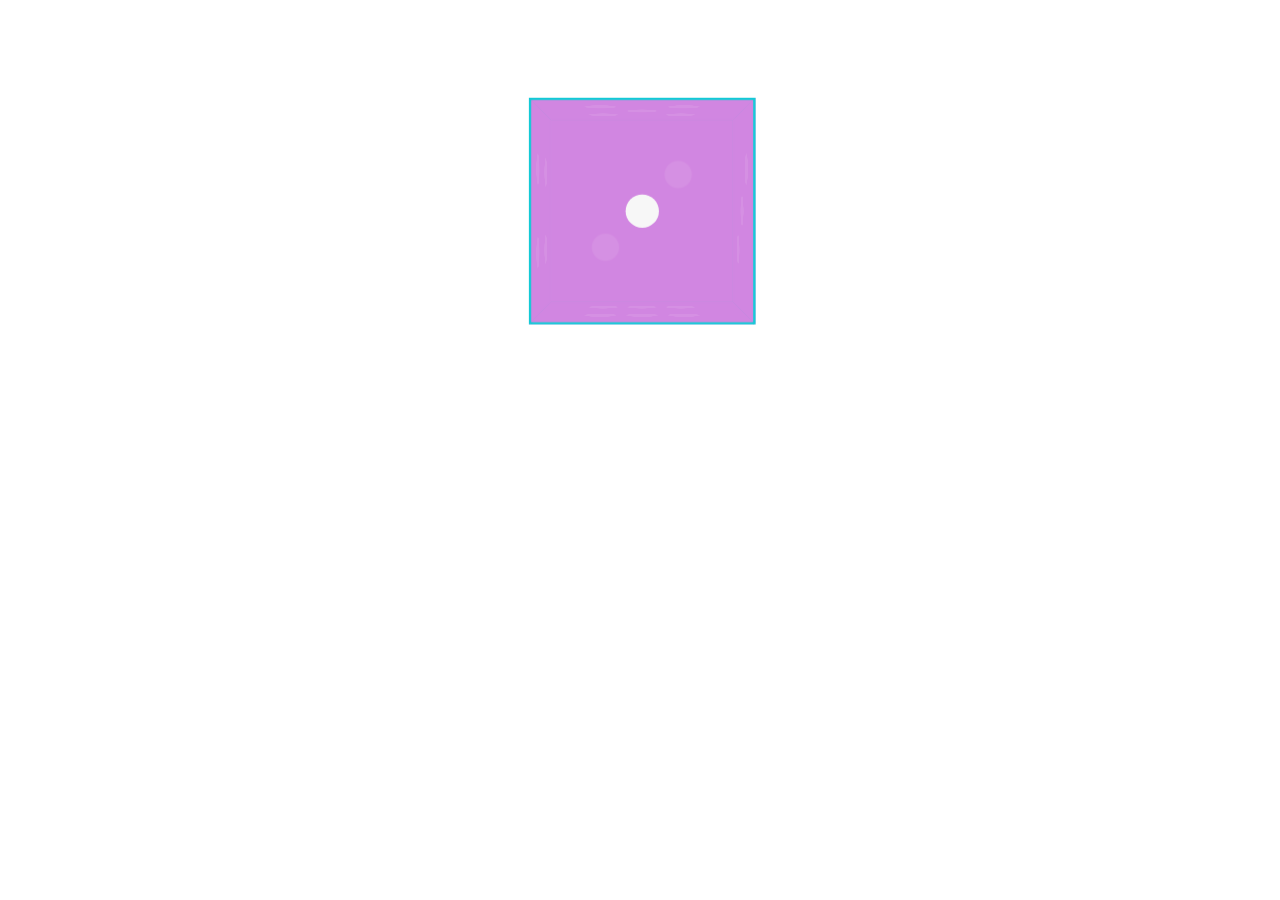
<file: 3D-Dice/index.html>
<!DOCTYPE html>
<html lang="en">

<head>
  <meta charset="UTF-8">
  <title>Dice</title>
  <link rel="stylesheet" href="./style.css">
</head>

<body>
  <!-- <h1>Click dice to roll</h1> -->
  <section class="container">
    <div id="cube">
      <div class="front">
        <span class="dot dot1"></span>
      </div>
      <div class="back">
        <span class="dot dot1"></span>
        <span class="dot dot2"></span>
      </div>
      <div class="right">
        <span class="dot dot1"></span>
        <span class="dot dot2"></span>
        <span class="dot dot3"></span>
      </div>
      <div class="left">
        <span class="dot dot1"></span>
        <span class="dot dot2"></span>
        <span class="dot dot3"></span>
        <span class="dot dot4"></span>
      </div>
      <div class="top">
        <span class="dot dot1"></span>
        <span class="dot dot2"></span>
        <span class="dot dot3"></span>
        <span class="dot dot4"></span>
        <span class="dot dot5"></span>
      </div>
      <div class="bottom">
        <span class="dot dot1"></span>
        <span class="dot dot2"></span>
        <span class="dot dot3"></span>
        <span class="dot dot4"></span>
        <span class="dot dot5"></span>
        <span class="dot dot6"></span>
      </div>
    </div>
  </section>

  <script src="./script.js"></script>
</body>
</html>
</file>
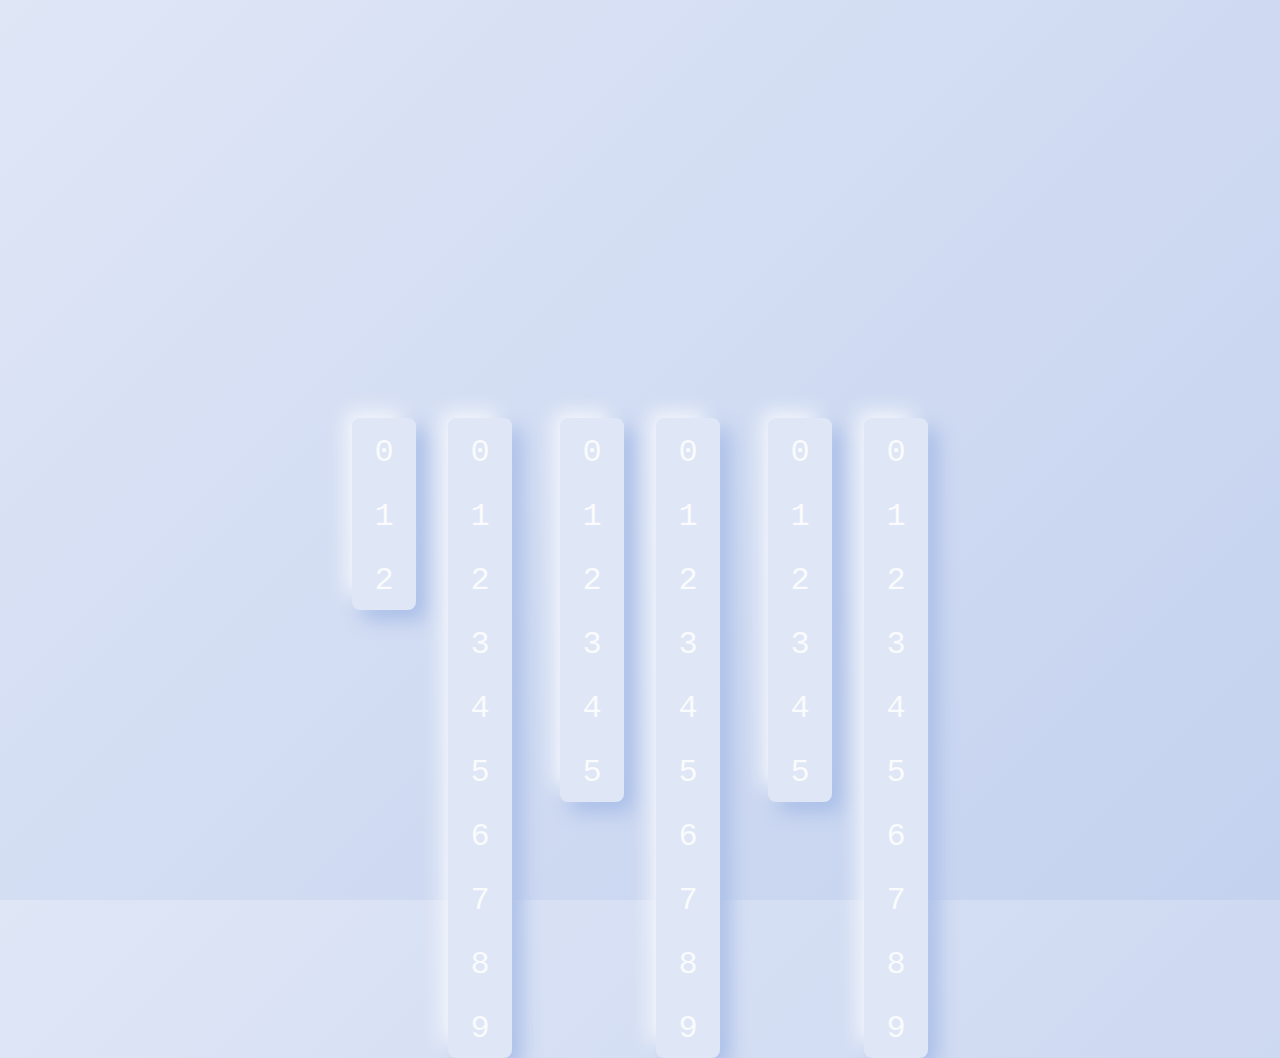
<file: Neumorphic Clock/index.html>
<!DOCTYPE html>
<html lang="en" >
<head>
  <meta charset="UTF-8">
  <title>Neumorphic Digital Clock</title>
  <link rel="stylesheet" href="./style.css">

</head>
<body>

<div class="clock">
  <div class="hr">
    <div class="strip">
      <div class="number">0</div>
      <div class="number">1</div>
      <div class="number">2</div>
    </div>
    <div class="strip">
      <div class="number">0</div>
      <div class="number">1</div>
      <div class="number">2</div>
      <div class="number">3</div>
      <div class="number">4</div>
      <div class="number">5</div>
      <div class="number">6</div>
      <div class="number">7</div>
      <div class="number">8</div>
      <div class="number">9</div>
    </div>
  </div>
  <div class="min">
    <div class="strip">
      <div class="number">0</div>
      <div class="number">1</div>
      <div class="number">2</div>
      <div class="number">3</div>
      <div class="number">4</div>
      <div class="number">5</div>
    </div>
    <div class="strip">
      <div class="number">0</div>
      <div class="number">1</div>
      <div class="number">2</div>
      <div class="number">3</div>
      <div class="number">4</div>
      <div class="number">5</div>
      <div class="number">6</div>
      <div class="number">7</div>
      <div class="number">8</div>
      <div class="number">9</div>
    </div>
  </div>
  <div class="sec">
    <div class="strip">
      <div class="number">0</div>
      <div class="number">1</div>
      <div class="number">2</div>
      <div class="number">3</div>
      <div class="number">4</div>
      <div class="number">5</div>
    </div>
    <div class="strip">
      <div class="number">0</div>
      <div class="number">1</div>
      <div class="number">2</div>
      <div class="number">3</div>
      <div class="number">4</div>
      <div class="number">5</div>
      <div class="number">6</div>
      <div class="number">7</div>
      <div class="number">8</div>
      <div class="number">9</div>
    </div>
  </div>
</div>

  <script  src="./script.js"></script>

</body>
</html>
</file>
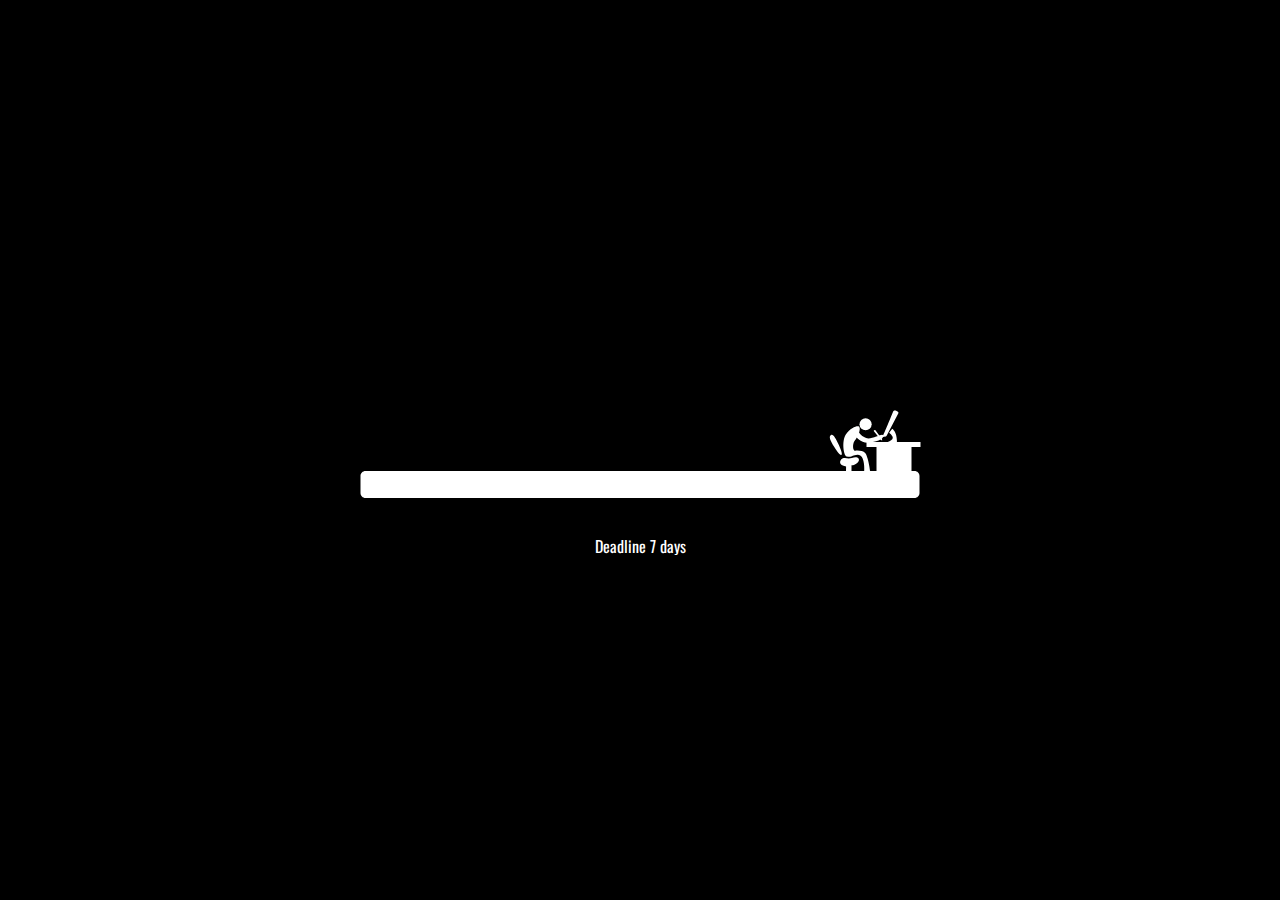
<file: Project deadline animation/index.html>
<!DOCTYPE html>
<html lang="en" >
<head>
  <meta charset="UTF-8">
  <title>Project Deadline animation with CSS3</title>
  <link href='https://fonts.googleapis.com/css?family=Oswald' rel='stylesheet' type='text/css'>

<meta property="og:image" content="https://i.imgur.com/9xiPyyv.png" /><link rel="stylesheet" href="style.css">

</head>
<body>
<!-- partial:index.partial.html -->
<div id="deadline">
  <svg preserveAspectRatio="none" id="line" viewBox="0 0 581 158" enable-background="new 0 0 581 158">
    <g id="fire">
      <rect id="mask-fire-black" x="511" y="41" width="38" height="34"/>
      <g>
        <defs>
          <rect id="mask_fire" x="511" y="41" width="38" height="34"/>
        </defs>
        <clipPath id="mask-fire_1_">
          <use xlink:href="#mask_fire"  overflow="visible"/>
        </clipPath>
        <g id="group-fire" clip-path="url(#mask-fire_1_)">
          <path id="red-flame" fill="#B71342" d="M528.377,100.291c6.207,0,10.947-3.272,10.834-8.576 c-0.112-5.305-2.934-8.803-8.237-10.383c-5.306-1.581-3.838-7.9-0.79-9.707c-7.337,2.032-7.581,5.891-7.11,8.238 c0.789,3.951,7.56,4.402,5.077,9.48c-2.482,5.079-8.012,1.129-6.319-2.257c-2.843,2.233-4.78,6.681-2.259,9.703 C521.256,98.809,524.175,100.291,528.377,100.291z"/>
          <path id="yellow-flame" opacity="0.71" fill="#F7B523" d="M528.837,100.291c4.197,0,5.108-1.854,5.974-5.417 c0.902-3.724-1.129-6.207-5.305-9.931c-2.396-2.137-1.581-4.176-0.565-6.32c-4.401,1.918-3.384,5.304-2.482,6.658 c1.511,2.267,2.099,2.364,0.42,5.8c-1.679,3.435-5.42,0.764-4.275-1.527c-1.921,1.512-2.373,4.04-1.528,6.563 C522.057,99.051,525.994,100.291,528.837,100.291z"/>
          <path id="white-flame" opacity="0.81" fill="#FFFFFF" d="M529.461,100.291c-2.364,0-4.174-1.322-4.129-3.469 c0.04-2.145,1.117-3.56,3.141-4.198c2.022-0.638,1.463-3.195,0.302-3.925c2.798,0.821,2.89,2.382,2.711,3.332 c-0.301,1.597-2.883,1.779-1.938,3.834c0.912,1.975,3.286,0.938,2.409-0.913c1.086,0.903,1.826,2.701,0.864,3.924 C532.18,99.691,531.064,100.291,529.461,100.291z"/>
        </g>
      </g>
    </g>
    <g id="progress-trail">
      <path fill="#FFFFFF" d="M491.979,83.878c1.215-0.73-0.62-5.404-3.229-11.044c-2.583-5.584-5.034-10.066-7.229-8.878
                              c-2.854,1.544-0.192,6.286,2.979,11.628C487.667,80.917,490.667,84.667,491.979,83.878z"/>
      <path fill="#FFFFFF" d="M571,76v-5h-23.608c0.476-9.951-4.642-13.25-4.642-13.25l-3.125,4c0,0,3.726,2.7,3.625,5.125
                              c-0.071,1.714-2.711,3.18-4.962,4.125H517v5h10v24h-25v-5.666c0,0,0.839,0,2.839-0.667s6.172-3.667,4.005-6.333
                              s-7.49,0.333-9.656,0.166s-6.479-1.5-8.146,1.917c-1.551,3.178,0.791,5.25,5.541,6.083l-0.065,4.5H16c-2.761,0-5,2.238-5,5v17
                              c0,2.762,2.239,5,5,5h549c2.762,0,5-2.238,5-5v-17c0-2.762-2.238-5-5-5h-3V76H571z"/>
      <path fill="#FFFFFF" d="M535,65.625c1.125,0.625,2.25-1.125,2.25-1.125l11.625-22.375c0,0,0.75-0.875-1.75-2.125
                              s-3.375,0.25-3.375,0.25s-8.75,21.625-9.875,23.5S533.875,65,535,65.625z"/>
    </g>
    <g>
      <defs>
        <path id="SVGID_1_" d="M484.5,75.584c-3.172-5.342-5.833-10.084-2.979-11.628c2.195-1.188,4.646,3.294,7.229,8.878
                               c2.609,5.64,4.444,10.313,3.229,11.044C490.667,84.667,487.667,80.917,484.5,75.584z M571,76v-5h-23.608
                               c0.476-9.951-4.642-13.25-4.642-13.25l-3.125,4c0,0,3.726,2.7,3.625,5.125c-0.071,1.714-2.711,3.18-4.962,4.125H517v5h10v24h-25
                               v-5.666c0,0,0.839,0,2.839-0.667s6.172-3.667,4.005-6.333s-7.49,0.333-9.656,0.166s-6.479-1.5-8.146,1.917
                               c-1.551,3.178,0.791,5.25,5.541,6.083l-0.065,4.5H16c-2.761,0-5,2.238-5,5v17c0,2.762,2.239,5,5,5h549c2.762,0,5-2.238,5-5v-17
                               c0-2.762-2.238-5-5-5h-3V76H571z M535,65.625c1.125,0.625,2.25-1.125,2.25-1.125l11.625-22.375c0,0,0.75-0.875-1.75-2.125
                               s-3.375,0.25-3.375,0.25s-8.75,21.625-9.875,23.5S533.875,65,535,65.625z"/>
      </defs>
      <clipPath id="SVGID_2_">
        <use xlink:href="#SVGID_1_"  overflow="visible"/>
      </clipPath>
      <rect id="progress-time-fill" x="-100%" y="34" clip-path="url(#SVGID_2_)" fill="#BE002A" width="586" height="103"/>
    </g>

    <g id="death-group">
      <path id="death" fill="#BE002A" d="M-46.25,40.416c-5.42-0.281-8.349,3.17-13.25,3.918c-5.716,0.871-10.583-0.918-10.583-0.918
                                         C-67.5,49-65.175,50.6-62.083,52c5.333,2.416,4.083,3.5,2.084,4.5c-16.5,4.833-15.417,27.917-15.417,27.917L-75.5,84.75
                                         c-1,12.25-20.25,18.75-20.25,18.75s39.447,13.471,46.25-4.25c3.583-9.333-1.553-16.869-1.667-22.75
                                         c-0.076-3.871,2.842-8.529,6.084-12.334c3.596-4.22,6.958-10.374,6.958-15.416C-38.125,43.186-39.833,40.75-46.25,40.416z
                                         M-40,51.959c-0.882,3.004-2.779,6.906-4.154,6.537s-0.939-4.32,0.112-7.704c0.82-2.64,2.672-5.96,3.959-5.583
                                         C-39.005,45.523-39.073,48.8-40,51.959z"/>
      <path id="death-arm" fill="#BE002A" d="M-53.375,75.25c0,0,9.375,2.25,11.25,0.25s2.313-2.342,3.375-2.791
                                             c1.083-0.459,4.375-1.75,4.292-4.75c-0.101-3.627,0.271-4.594,1.333-5.043c1.083-0.457,2.75-1.666,2.75-1.666
                                             s0.708-0.291,0.5-0.875s-0.791-2.125-1.583-2.959c-0.792-0.832-2.375-1.874-2.917-1.332c-0.542,0.541-7.875,7.166-7.875,7.166
                                             s-2.667,2.791-3.417,0.125S-49.833,61-49.833,61s-3.417,1.416-3.417,1.541s-1.25,5.834-1.25,5.834l-0.583,5.833L-53.375,75.25z"/>
      <path id="death-tool" fill="#BE002A" d="M-20.996,26.839l-42.819,91.475l1.812,0.848l38.342-81.909c0,0,8.833,2.643,12.412,7.414
                                              c5,6.668,4.75,14.084,4.75,14.084s4.354-7.732,0.083-17.666C-10,32.75-19.647,28.676-19.647,28.676l0.463-0.988L-20.996,26.839z"/>
    </g>
    <path id="designer-body" fill="#FEFFFE" d="M514.75,100.334c0,0,1.25-16.834-6.75-16.5c-5.501,0.229-5.583,3-10.833,1.666
                                               c-3.251-0.826-5.084-15.75-0.834-22c4.948-7.277,12.086-9.266,13.334-7.833c2.25,2.583-2,10.833-4.5,14.167
                                               c-2.5,3.333-1.833,10.416,0.5,9.916s8.026-0.141,10,2.25c3.166,3.834,4.916,17.667,4.916,17.667l0.917,2.5l-4,0.167L514.75,100.334z
                                               "/>

    <circle id="designer-head" fill="#FEFFFE" cx="516.083" cy="53.25" r="6.083"/>

    <g id="designer-arm-grop">
      <path id="designer-arm" fill="#FEFFFE" d="M505.875,64.875c0,0,5.875,7.5,13.042,6.791c6.419-0.635,11.833-2.791,13.458-4.041s2-3.5,0.25-3.875
                                                s-11.375,5.125-16,3.25c-5.963-2.418-8.25-7.625-8.25-7.625l-2,1.125L505.875,64.875z"/>
      <path id="designer-pen" fill="#FEFFFE" d="M525.75,59.084c0,0-0.423-0.262-0.969,0.088c-0.586,0.375-0.547,0.891-0.547,0.891l7.172,8.984l1.261,0.453
                                                l-0.104-1.328L525.75,59.084z"/>
    </g>
  </svg>

  <div class="deadline-days">
    Deadline <span class="day">7</span> <span class="days">days</span>
  </div>

</div>
<!-- partial -->
  <script src='https://code.jquery.com/jquery-2.2.4.min.js'></script><script  src="script.js"></script>

</body>
</html>
</file>
<file: 3D-Dice/style.css>
h1 {
  font-family: Arial, Helvetica, sans-serif;
  text-align: center;
}

#cube .front {
  transform: translateZ(100px);
}

#cube .back {
  transform: rotateX(-180deg) translateZ(100px);
}

#cube .right {
  transform: rotateY(90deg) translateZ(100px);
}

#cube .left {
  transform: rotateY(-90deg) translateZ(100px);
}

#cube .top {
  transform: rotateX(90deg) translateZ(100px);
}

#cube .bottom {
  transform: rotateX(-90deg) translateZ(100px);
}

.container {
  width: 200px;
  height: 200px;
  position: relative;
  margin: 0 auto 40px;
  border: 1px solid #FFF;
  perspective: 1000px;
  perspective-origin: 50% 100%;
}

#cube {
  width: 100%;
  height: 100%;
  top: 100px;
  position: absolute;
  transform-style: preserve-3d;
  transition: transform 6s;
}

#cube:hover {
  cursor: pointer;
}

#cube div {
  background: hsla(290, 60%, 70%, 0.91);
  display: block;
  position: absolute;
  width: 200px;
  height: 100px;
  border: 2px solid #12cad6;
  margin: 0 auto;
  font-family: Arial, Helvetica, sans-serif;
  font-size: 500%;
  text-align: center;
  padding: 50px 0;
}

.dot {
  display: block;
  position: absolute;
  width: 30px;
  height: 30px;
  background: #f7f7f7;
  border-radius: 15px;
}

.front .dot1 {
  top: 85px;  left: 85px;
}

.back .dot1 {
  top: 45px;  left: 45px;
}

.back .dot2 {
  top: 125px;  left: 125px;
}

.right .dot1 {
  top: 45px;  left: 45px;
}

.right .dot2 {
  top: 85px;  left: 85px;
}

.right .dot3 {
  top: 125px;  left: 125px;
}

.left .dot1 {
  top: 45px;  left: 45px;
}

.left .dot2 {
  top: 45px;  left: 125px;
}

.left .dot3 {
  top: 125px;  left: 45px;
}

.left .dot4 {
  top: 125px;  left: 125px;
}

.top .dot1 {
  top: 45px;  left: 45px;
}

.top .dot2 {
  top: 45px;  left: 125px;
}

.top .dot3 {
  top: 85px;  left: 85px;
}

.top .dot4 {
  top: 125px;  left: 45px;
}

.top .dot5 {
  top: 125px;  left: 125px;
}

.bottom .dot1 {
  top: 45px;  left: 45px;
}

.bottom .dot2 {
  top: 45px;  left: 85px;
}

.bottom .dot3 {
  top: 45px;  left: 125px;
}

.bottom .dot4 {
  top: 125px;  left: 45px;
}

.bottom .dot5 {
  top: 125px;  left: 85px;
}

.bottom .dot6 {
  top: 125px;  left: 125px;
}
</file>
<file: Neumorphic Clock/style.css>
* {
  box-sizing: border-box;
  padding: 0;
  margin: 0;
}
body {
  font-family: monospace;
  font-size: 2rem;
  min-height: 100vh;
  display: grid;
  overflow-y: hidden;
  place-items: center;
  background: linear-gradient(-45deg, #c4d2ef, #dfe6f6);
}
.hr,
.min,
.sec {
  display: grid;
  grid-template-columns: 1fr 1fr;
  grid-gap: 2rem;
  grid-row: 1/2;
  align-items: start;
}
.number {
  padding: 0.5em;
  width: 4rem;
  height: 4rem;
  display: grid;
  place-items: center;
  color: #f9fbfd;
  transition: all 500ms 100ms ease;
  border-radius: 50%;
}
.number.pop {
  color: #3e6ccb;
  font-weight: bold;
  transform: scale(1.3);
  background-color: #dfe6f6;
  box-shadow: -10px -10px 20px -5px #f9fbfd, 10px 10px 20px #a9bee8;
}
.strip {
  transition: transform 500ms ease-in-out;
  border-radius: 8px;
  background-color: #dfe6f6;
  box-shadow: -10px -10px 20px -5px #f9fbfd, 10px 10px 20px #a9bee8;
}
.clock {
  display: grid;
  grid-template-columns: repeat(3, 1fr);
  grid-gap: 3rem;
  height: 4rem;
  position: relative;
  padding: 0 4rem;
}
</file>
<file: Project deadline animation/style.css>
/*
Animations 
Author: Shibu Mohapatra
Language: HTML, CSS3 and SVG
*/

html {
    font-size: 1em;
    line-height: 1.4;
}

html,
body {
    height: 100%;
}

body {
    margin: 0;
    padding: 0;
    background: #000;
}


#deadline {
    width:581px;
    max-width: 100%;
    height:158px;
    position: absolute;
    top: 50%;
    left: 50%;
    z-index: 1;
    transform: translate(-50%, -50%);
}

#deadline svg {
    width: 100%;
}

#progress-time-fill {
    -webkit-animation-name: progress-fill;
            animation-name: progress-fill; 
    -webkit-animation-timing-function: linear; 
            animation-timing-function: linear; 
    -webkit-animation-iteration-count: infinite; 
            animation-iteration-count: infinite;
}

/* Death */
#death-group {
    -webkit-animation-name: walk;
            animation-name: walk;
    -webkit-animation-timing-function: ease;
            animation-timing-function: ease; 
    -webkit-animation-iteration-count: infinite; 
            animation-iteration-count: infinite;
    transform: translateX(0);
}

#death-arm {
    -webkit-animation: move-arm 3s ease infinite;
            animation: move-arm 3s ease infinite;
    transform-origin: left center;
}

#death-tool {
    -webkit-animation: move-tool 3s ease infinite;
            animation: move-tool 3s ease infinite;
    transform-origin: -48px center;
}

/* Designer */

#designer-arm-grop {
    -webkit-animation: write 1.5s ease infinite;
            animation: write 1.5s ease infinite;
    transform: translate(0, 0) rotate(0deg) scale(1, 1);
    transform-origin: left top;
}

.deadline-days {
    color: #fff;
    text-align: center;
    width: 100px;
    margin: 0 auto;
    position: relative;
    height: 20px;
    font-family: 'Oswald', sans-serif;
}

.deadline-days .inner {
    width: 100px;
    position: relative;
    top: 0;
    left: 0;
}

.mask-red,
.mask-white {
    position: absolute;
    top: 0;
    width: 100%;
    overflow: hidden;
    height: 100%;
}

.mask-red {
    left: 0;
    width: 0;
    color: #BE002A;
    -webkit-animation: text-red 20s ease infinite;
            animation: text-red 20s ease infinite;
    z-index: 2;
    background: #000;
}
.mask-white {
    right: 0;
}

/* Flames */

#red-flame {
    opacity: 0;
    -webkit-animation: show-flames 20s ease infinite, red-flame 120ms ease infinite;
            animation: show-flames 20s ease infinite, red-flame 120ms ease infinite;
    transform-origin: center bottom;
}

#yellow-flame {
    opacity: 0;
    -webkit-animation: show-flames 20s ease infinite, yellow-flame 120ms ease infinite;
            animation: show-flames 20s ease infinite, yellow-flame 120ms ease infinite;
    transform-origin: center bottom;
}

#white-flame {
    opacity: 0;
    -webkit-animation: show-flames 20s ease infinite, red-flame 100ms ease infinite;
            animation: show-flames 20s ease infinite, red-flame 100ms ease infinite;
    transform-origin: center bottom;
}

@-webkit-keyframes progress-fill {
    0% {
        x: -100%;
    }

    100% {
        x: -3%;
    }
}

@keyframes progress-fill {
    0% {
        x: -100%;
    }

    100% {
        x: -3%;
    }
}

@-webkit-keyframes walk {
    0% {
        transform: translateX(0);
    }
    6% {
        transform: translateX(0);
    }
    10% {
        transform: translateX(100px);
    },

    15% {
        transform: translateX(140px);
    }

    25% {
        transform: translateX(170px);
    }

    35% {
        transform: translateX(220px);
    }

    45% {
        transform: translateX(280px);
    }

    55% {
        transform: translateX(340px);
    }

    65% {
        transform: translateX(370px);
    }

    75% {
        transform: translateX(430px);
    }

    85% {
        transform: translateX(460px);
    }

    100% {
        transform: translateX(520px);
    }
}

@keyframes walk {
    0% {
        transform: translateX(0);
    }
    6% {
        transform: translateX(0);
    }
    10% {
        transform: translateX(100px);
    },

    15% {
        transform: translateX(140px);
    }

    25% {
        transform: translateX(170px);
    }

    35% {
        transform: translateX(220px);
    }

    45% {
        transform: translateX(280px);
    }

    55% {
        transform: translateX(340px);
    }

    65% {
        transform: translateX(370px);
    }

    75% {
        transform: translateX(430px);
    }

    85% {
        transform: translateX(460px);
    }

    100% {
        transform: translateX(520px);
    }
}

@-webkit-keyframes move-arm {
    0% {
        transform: rotate(0);
    }

    5% {
        transform: rotate(0);
    }

    9% {
        transform: rotate(40deg);
    }

    80% {
        transform: rotate(0);
    }
}

@keyframes move-arm {
    0% {
        transform: rotate(0);
    }

    5% {
        transform: rotate(0);
    }

    9% {
        transform: rotate(40deg);
    }

    80% {
        transform: rotate(0);
    }
}

@-webkit-keyframes move-tool {
    0% {
        transform: rotate(0);
    }

    5% {
        transform: rotate(0);
    }

    9% {
        transform: rotate(50deg);
    }

    80% {
        transform: rotate(0);
    }
}

@keyframes move-tool {
    0% {
        transform: rotate(0);
    }

    5% {
        transform: rotate(0);
    }

    9% {
        transform: rotate(50deg);
    }

    80% {
        transform: rotate(0);
    }
}

/* Design animations */

@-webkit-keyframes write {
    0% {
        transform: translate(0, 0) rotate(0deg) scale(1, 1);
    }

    16% {
        transform: translate(0px, 0px) rotate(5deg) scale(0.8, 1);
    }

    32% {
        transform: translate(0px, 0px) rotate(0deg) scale(1, 1);
    }

    48% {
        transform: translate(0px, 0px) rotate(6deg) scale(0.8, 1);
    }

    65% {
        transform: translate(0px, 0px) rotate(0deg) scale(1, 1);
    }

    83% {
        transform: translate(0px, 0px) rotate(4deg) scale(0.8, 1);
    }
}

@keyframes write {
    0% {
        transform: translate(0, 0) rotate(0deg) scale(1, 1);
    }

    16% {
        transform: translate(0px, 0px) rotate(5deg) scale(0.8, 1);
    }

    32% {
        transform: translate(0px, 0px) rotate(0deg) scale(1, 1);
    }

    48% {
        transform: translate(0px, 0px) rotate(6deg) scale(0.8, 1);
    }

    65% {
        transform: translate(0px, 0px) rotate(0deg) scale(1, 1);
    }

    83% {
        transform: translate(0px, 0px) rotate(4deg) scale(0.8, 1);
    }
}

@-webkit-keyframes text-red {
    0% {
        width: 0%;
    }

    100% {
        width: 98%;
    }
}

@keyframes text-red {
    0% {
        width: 0%;
    }

    100% {
        width: 98%;
    }
}

/* Flames */

/* @keyframes show-flames {
    0% {
        transform:  translateY(0);
    }
    74% {
        transform:  translateY(0);
    }
    80% {
        transform:  translateY(-30px);
    }
    97% {
        transform:  translateY(-30px);
    }
    100% {
        transform: translateY(0px);
    }
} */

@-webkit-keyframes show-flames {
    0% {
        opacity: 0;
    }
    74% {
        opacity: 0;
    }
    80% {
        opacity: 1;
    }
    99% {
        opacity: 1;
    }
    100% {
        opacity: 0;
    }
}

@keyframes show-flames {
    0% {
        opacity: 0;
    }
    74% {
        opacity: 0;
    }
    80% {
        opacity: 1;
    }
    99% {
        opacity: 1;
    }
    100% {
        opacity: 0;
    }
}

@-webkit-keyframes red-flame {
    0% {
        transform: translateY(-30px) scale(1, 1);
    }

    25% {
        transform: translateY(-30px) scale(1.1, 1.1);
    }

    75% {
        transform: translateY(-30px) scale(0.8, 0.7); 
    }

    100% {
        transform: translateY(-30px) scale(1, 1); 
    }
}

@keyframes red-flame {
    0% {
        transform: translateY(-30px) scale(1, 1);
    }

    25% {
        transform: translateY(-30px) scale(1.1, 1.1);
    }

    75% {
        transform: translateY(-30px) scale(0.8, 0.7); 
    }

    100% {
        transform: translateY(-30px) scale(1, 1); 
    }
}

@-webkit-keyframes yellow-flame {
    0% {
        transform: translateY(-30px) scale(0.8, 0.7);
    }

    50% {
        transform: translateY(-30px) scale(1.1, 1.2);
    }

    100% {
        transform: translateY(-30px) scale(1, 1);
    }
}

@keyframes yellow-flame {
    0% {
        transform: translateY(-30px) scale(0.8, 0.7);
    }

    50% {
        transform: translateY(-30px) scale(1.1, 1.2);
    }

    100% {
        transform: translateY(-30px) scale(1, 1);
    }
}
</file>
